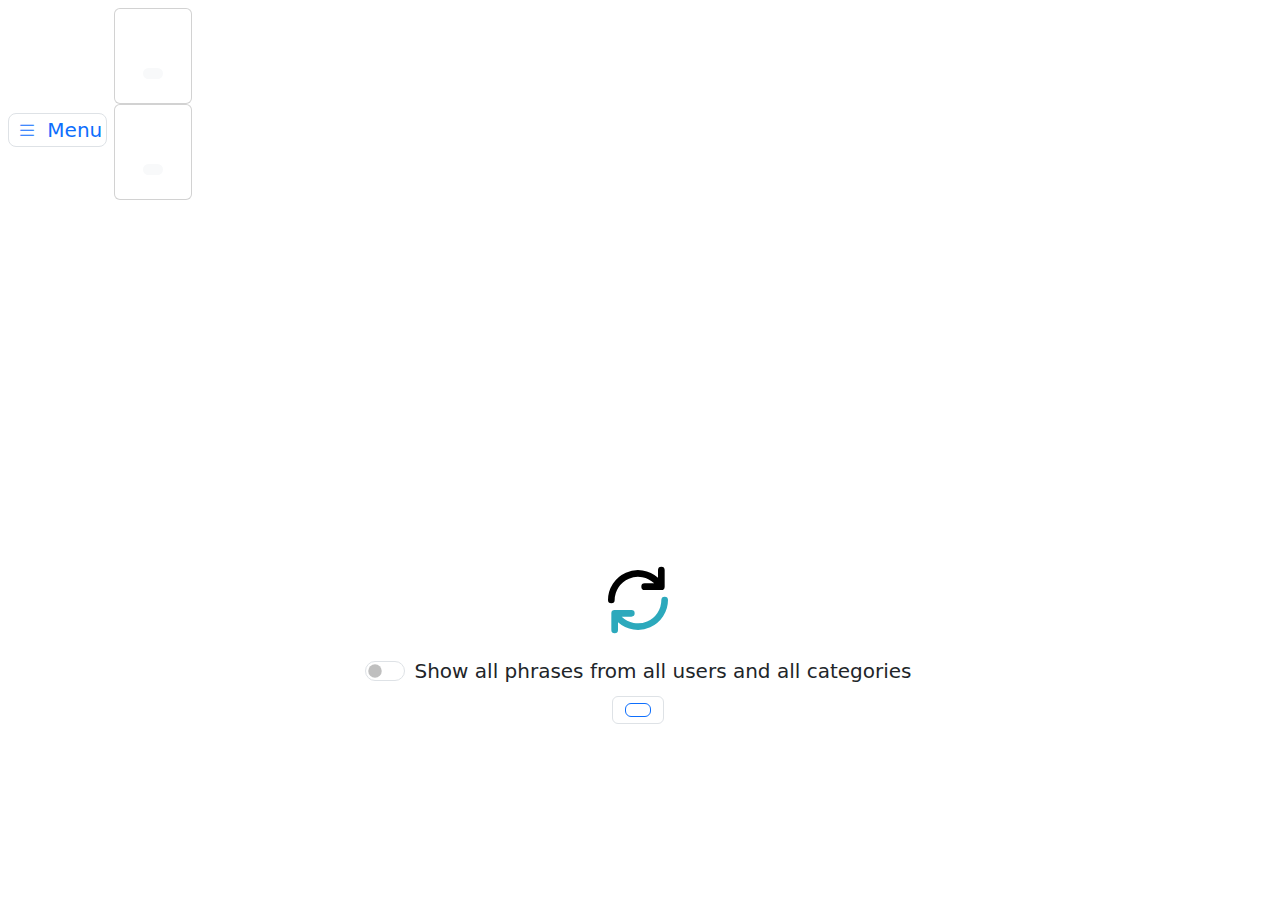
<file: src/main/resources/templates/index.html>
<!DOCTYPE html>
<html xmlns="http://www.w3.org/1999/html">
<!--        data-bs-theme="dark"-->


<head>
    <link rel="apple-touch-icon" sizes="180x180" th:href="@{/apple-touch-icon.png}">
    <link rel="icon" type="image/png" sizes="32x32" th:href="@{/favicon-32x32.png}">
    <link rel="icon" type="image/png" sizes="16x16" th:href="@{/favicon-16x16.png}">
    <link rel="manifest" th:href="@{/site.webmanifest}">
    <meta name="viewport" content="width=device-width, initial-scale=1">
    <link href="https://cdn.jsdelivr.net/npm/bootstrap@5.3.0/dist/css/bootstrap.min.css" rel="stylesheet">
    <link href="https://getbootstrap.ru/docs/5.3/assets/css/docs.css" rel="stylesheet">
    <link rel="stylesheet" href="https://cdn.jsdelivr.net/npm/bootstrap-icons@1.11.1/font/bootstrap-icons.css">
    <link th:href="@{/styles.css}" rel="stylesheet"/>

</head>
<script src="https://code.jquery.com/jquery-3.6.0.min.js"></script>
<script th:src="@{/scripts.js}"></script>
<script src="https://cdn.jsdelivr.net/npm/bootstrap@5.2.3/dist/js/bootstrap.bundle.min.js"></script>
<body style="font-size:1.25em">
<div class="container-fluid">
    <div class="row flex-nowrap">
        <div class="col-auto px-0">
            <div id="sidebar" class="collapse collapse-horizontal  border-end">
                <div id="sidebar-nav" class="list-group border-0 rounded-0 text-sm-start min-vh-100">
                    <a th:href="@{/}" class="list-group-item border-end-0 d-inline-block text-truncate"
                       data-bs-parent="#sidebar"><i class="bi bi-card-image"></i> <span>Cards</span> </a>
                    <a th:href="@{/quiz}" class="list-group-item border-end-0 d-inline-block text-truncate"
                       data-bs-parent="#sidebar"><i class="bi bi-controller"></i> <span>Quiz</span></a>
                    <a th:href="@{/addnew}" class="list-group-item border-end-0 d-inline-block text-truncate"
                       data-bs-parent="#sidebar"><i class="bi bi-file-word"></i> <span>Add new phrase</span></a>
                    <a th:href="@{/addcategory}" class="list-group-item border-end-0 d-inline-block text-truncate"
                       data-bs-parent="#sidebar"><i class="bi bi-folder-plus"></i> <span>Add new category</span></a>
                    <a th:href="@{/logout}" class="list-group-item border-end-0 d-inline-block text-truncate"
                       data-bs-parent="#sidebar"><i class="bi bi-door-closed"></i> <span>Logout</span></a>
                </div>
            </div>
        </div>
        <main class="col ps-md-2 pt-2">
            <a href="#" data-bs-target="#sidebar" data-bs-toggle="collapse"
               class="border rounded-3 p-1 mt-2 text-decoration-none"><i class="bi bi-list bi-lg py-2 p-1"></i> Menu</a>
        <input type="checkbox" id="test" class="visually-hidden"/>

        <label for="test">
            <div class="reversible">
                <div class="card tile-back">
                    <div class="card-body d-flex  flex-column justify-content-center align-items-center"
                         th:text="${message2}">

                    </div>
                    <div class="card-body  d-flex flex-column justify-content-center align-items-center">
                        <div class="container">
                            <div class="row">
                                <div class="col" th:each="category : ${categories}">
                            <span class="badge bg-light text-dark fs-6" th:text="${category.name}">

                                </span>
                                </div>
                            </div>
                        </div>
                    </div>

                </div>
                <div class="card tile-front">
                    <div class="card-body  d-flex flex-column justify-content-center align-items-center"
                         th:text="${message1}">

                    </div>
                    <div class="card-body  d-flex flex-column justify-content-center align-items-center">
                        <div class="container">
                            <div class="row">
                                <div class="col" th:each="category : ${categories}">
                            <span class="badge bg-light text-dark fs-6" th:text="${category.name}">

                                </span>
                                </div>
                            </div>
                        </div>
                    </div>
                </div>
            </div>
        </label>

        <form th:action="@{/}">
            <div class="d-flex flex-column min-vh-50px justify-content-center align-items-center">
                <label style="margin-top: 18em;">
                    <input type="submit" style="display: none"/>
                    <?xml version="1.0" encoding="utf-8"?>
                    <!-- Uploaded to: SVG Repo, www.svgrepo.com, Generator: SVG Repo Mixer Tools -->
                    <svg fill="#000000" width="80px" height="80px" viewBox="0 0 24 24" id="update"
                         data-name="Flat Color" xmlns="http://www.w3.org/2000/svg" class="icon flat-color">
                        <path id="primary"
                              d="M19,2a1,1,0,0,0-1,1V5.33A9,9,0,0,0,3,12a1,1,0,0,0,2,0A7,7,0,0,1,16.86,7H14a1,1,0,0,0,0,2h5a1,1,0,0,0,1-1V3A1,1,0,0,0,19,2Z"
                              style="fill: rgb(0, 0, 0);"></path>
                        <path id="secondary"
                              d="M20,11a1,1,0,0,0-1,1A7,7,0,0,1,7.11,17H10a1,1,0,0,0,0-2H5a1,1,0,0,0-1,1v5a1,1,0,0,0,2,0V18.67A9,9,0,0,0,21,12,1,1,0,0,0,20,11Z"
                              style="fill: rgb(44, 169, 188);"></path>
                    </svg>

                </label>
                <div class="form-check form-switch mt-3">
                    <input class="form-check-input" style="display: block" type="checkbox" role="switch"
                           id="flexSwitchCheckDefault" name="showAll" th:checked="${checkboxShowAllIsOn}">
                    <label class="form-check-label" for="flexSwitchCheckDefault">Show all phrases from all users and all
                        categories </label>
                </div>
                <ul class="nav d-flex justify-content-between">

                    <div class="text align-self-center p-2">
                        <div class="row">
                            <div class="col btn-group form-control" role="group"
                                 th:each="xcategory : ${checkedCategories}"
                                 aria-label="Based group">
                                <input type="checkbox" class="btn-check" th:value="${xcategory.key.id}"
                                       th:id="${xcategory.key.id}"
                                       name="inputcategory" autocomplete="off"
                                       th:checked="${xcategory.value} ? 'trued' : 'false'">

                                <label class="btn btn-outline-primary" th:for="${xcategory.key.id}"><span
                                        th:text="${xcategory.key.name}"></span></label>
                            </div>

                        </div>
                    </div>
                </ul>

            </div>
        </form>
        </main>
    </div>

</div>

</body>

</html>
<script>export default {
    components: {}
}
</script>
</file>
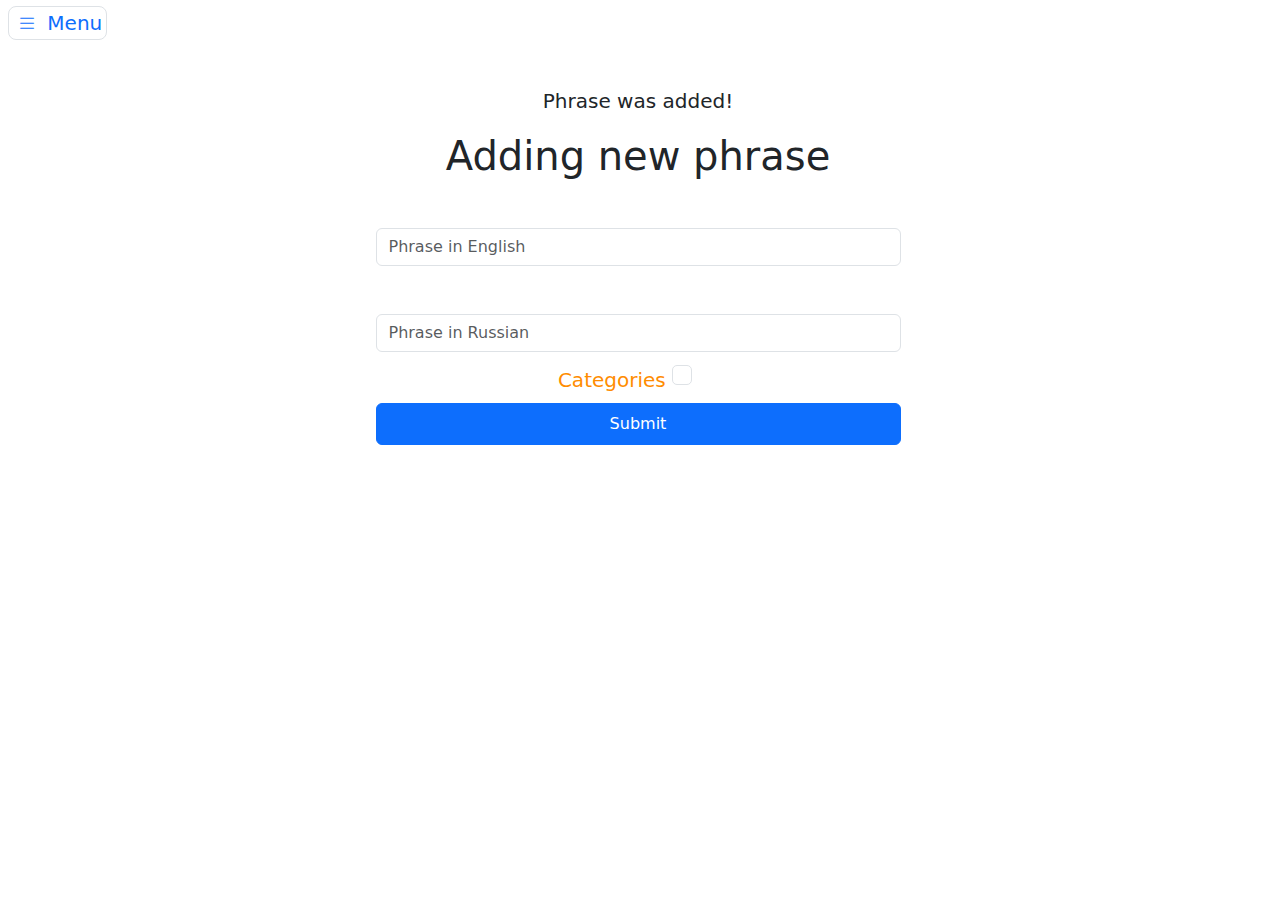
<file: src/main/resources/templates/addnew.html>
<!DOCTYPE html>
<html xmlns="http://www.w3.org/1999/xhtml"
      xmlns:th="http://www.thymeleaf.org"
      xmlns:sec="http://www.thymeleaf.org/thymeleaf-extras-springsecurity3"
      xmlns:layout="http://www.ultraq.net.nz/thymeleaf/layout">
<!--      data-bs-theme="dark"-->


<head>
    <link rel="apple-touch-icon" sizes="180x180" th:href="@{/apple-touch-icon.png}">
    <link rel="icon" type="image/png" sizes="32x32" th:href="@{/favicon-32x32.png}">
    <link rel="icon" type="image/png" sizes="16x16" th:href="@{/favicon-16x16.png}">
    <link rel="manifest" th:href="@{/site.webmanifest}">
    <link th:href="@{/styles.css}" rel="stylesheet"/>
    <meta name="viewport" content="width=device-width, initial-scale=1">
    <link href="https://cdn.jsdelivr.net/npm/bootstrap@5.3.0/dist/css/bootstrap.min.css" rel="stylesheet">
    <link href="https://getbootstrap.ru/docs/5.3/assets/css/docs.css" rel="stylesheet">
    <link rel="stylesheet" href="https://cdn.jsdelivr.net/npm/bootstrap-icons@1.11.1/font/bootstrap-icons.css">
    <meta name="viewport" content="width=device-width, initial-scale=1" charset="UTF-8">

    <script src="https://cdn.jsdelivr.net/npm/bootstrap@5.2.3/dist/js/bootstrap.bundle.min.js"></script>

    <title>Title</title>
</head>
<script th:src="@{/scripts.js}"></script>

<body style="font-size:1.25em">
<div class="container-fluid">
    <div class="row flex-nowrap">
        <div class="col-auto px-0">
            <div id="sidebar" class="collapse collapse-horizontal  border-end">
                <div id="sidebar-nav" class="list-group border-0 rounded-0 text-sm-start min-vh-100">
                    <a th:href="@{/}" class="list-group-item border-end-0 d-inline-block text-truncate"
                       data-bs-parent="#sidebar"><i class="bi bi-card-image"></i> <span>Cards</span> </a>
                    <a th:href="@{/quiz}" class="list-group-item border-end-0 d-inline-block text-truncate"
                       data-bs-parent="#sidebar"><i class="bi bi-controller"></i> <span>Quiz</span></a>
                    <a th:href="@{/addnew}" class="list-group-item border-end-0 d-inline-block text-truncate"
                       data-bs-parent="#sidebar"><i class="bi bi-file-word"></i> <span>Add new phrase</span></a>
                    <a th:href="@{/addcategory}" class="list-group-item border-end-0 d-inline-block text-truncate"
                       data-bs-parent="#sidebar"><i class="bi bi-folder-plus"></i> <span>Add new category</span></a>
                    <a th:href="@{/logout}" class="list-group-item border-end-0 d-inline-block text-truncate"
                       data-bs-parent="#sidebar"><i class="bi bi-door-closed"></i> <span>Logout</span></a>
                </div>
            </div>
        </div>
        <main class="col ps-md-2 pt-2">
            <a href="#" data-bs-target="#sidebar" data-bs-toggle="collapse"
               class="border rounded-3 p-1 mt-2 text-decoration-none"><i class="bi bi-list bi-lg py-2 p-1"></i> Menu</a>
            <form th:action="@{/add}" method="post" class="col-12 text-center" >
                <div class="col-lg-5 col-8 mx-auto mt-5">
                    <p th:if="${Message}" class="">Phrase was added!</p>

                    <h1>Adding new phrase</h1>

                    <div class="d-grid gap-2 col-6 mx-auto col-sm-12 text-center mt-5">
                        <input type="text" name="engName" class="form-control" id="exampleInputEngName"
                               aria-describedby="emailHelp" placeholder="Phrase in English">

                    </div>
                    <div class="d-grid gap-2 col-6 mx-auto col-sm-12 text-center mt-5">
                        <input type="text" name="rusName" class="form-control" id="exampleInputRusName"
                               aria-describedby="emailHelp" placeholder="Phrase in Russian">

                    </div>
                    <div class="form-group text align-self-center p-2">
                        <label style="color: darkorange">Categories</label>

                        <div class="form-check form-check-inline" th:each="category : ${categories}">
                            <input type="checkbox" class="form-check-input" name="categories" th:id="${category.id}"
                                   th:text="${category.name}"
                                   th:value="${category.id}"/>
                        </div>


                    </div>
                    <div class="d-grid gap-2 col-6 mx-auto col-sm-12 text-center">
                        <input type="submit" value="Submit" class="btn btn-primary align-self-center p-2"/>
                    </div>
                </div>
            </form>
        </main>

    </div>
    <!-- jQuery (necessary for Bootstrap's JavaScript plugins) -->
    <script src="https://ajax.googleapis.com/ajax/libs/jquery/1.11.1/jquery.min.js"></script>
    <!-- Include all compiled plugins (below), or include individual files as needed -->
    <script src="//maxcdn.bootstrapcdn.com/bootstrap/3.3.1/js/bootstrap.min.js"></script>
</div>

</body>
</html>
<script>export default {
    components: {}
}
</script>
</file>
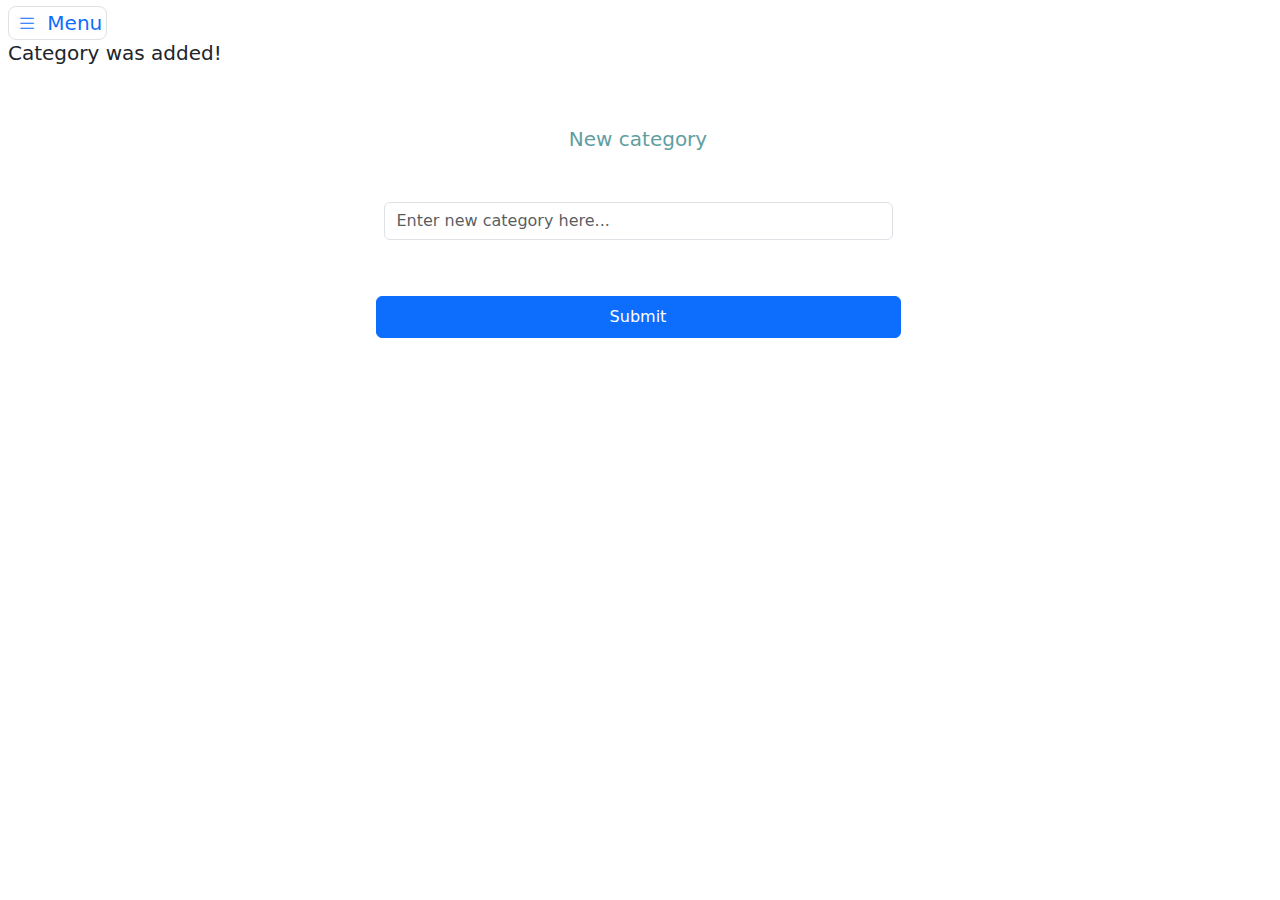
<file: src/main/resources/templates/categories.html>
<!DOCTYPE html>
<html lang="en">
<head>
    <link rel="apple-touch-icon" sizes="180x180" th:href="@{/apple-touch-icon.png}">
    <link rel="icon" type="image/png" sizes="32x32" th:href="@{/favicon-32x32.png}">
    <link rel="icon" type="image/png" sizes="16x16" th:href="@{/favicon-16x16.png}">
    <link rel="manifest" th:href="@{/site.webmanifest}">
    <link th:href="@{/styles.css}" rel="stylesheet"/>
    <meta name="viewport" content="width=device-width, initial-scale=1">
    <link href="https://cdn.jsdelivr.net/npm/bootstrap@5.3.0/dist/css/bootstrap.min.css" rel="stylesheet">
    <link href="https://getbootstrap.ru/docs/5.3/assets/css/docs.css" rel="stylesheet">
    <link rel="stylesheet" href="https://cdn.jsdelivr.net/npm/bootstrap-icons@1.11.1/font/bootstrap-icons.css">
    <meta name="viewport" content="width=device-width, initial-scale=1" charset="UTF-8">
    <title>Categories</title>
</head>
<script th:src="@{/scripts.js}"></script>
<script src="https://cdn.jsdelivr.net/npm/bootstrap@5.2.3/dist/js/bootstrap.bundle.min.js"></script>
<body style="font-size:1.25em">
<div class="container-fluid">
    <div class="row flex-nowrap">
        <div class="col-auto px-0">
            <div id="sidebar" class="collapse collapse-horizontal  border-end">
                <div id="sidebar-nav" class="list-group border-0 rounded-0 text-sm-start min-vh-100">
                    <a th:href="@{/}" class="list-group-item border-end-0 d-inline-block text-truncate"
                       data-bs-parent="#sidebar"><i class="bi bi-card-image"></i> <span>Cards</span> </a>
                    <a th:href="@{/quiz}" class="list-group-item border-end-0 d-inline-block text-truncate"
                       data-bs-parent="#sidebar"><i class="bi bi-controller"></i> <span>Quiz</span></a>
                    <a th:href="@{/addnew}" class="list-group-item border-end-0 d-inline-block text-truncate"
                       data-bs-parent="#sidebar"><i class="bi bi-file-word"></i> <span>Add new phrase</span></a>
                    <a th:href="@{/addcategory}" class="list-group-item border-end-0 d-inline-block text-truncate"
                       data-bs-parent="#sidebar"><i class="bi bi-folder-plus"></i> <span>Add new category</span></a>
                    <a th:href="@{/logout}" class="list-group-item border-end-0 d-inline-block text-truncate"
                       data-bs-parent="#sidebar"><i class="bi bi-door-closed"></i> <span>Logout</span></a>
                </div>
            </div>
        </div>
        <main class="col ps-md-2 pt-2">
            <a href="#" data-bs-target="#sidebar" data-bs-toggle="collapse"
               class="border rounded-3 p-1 mt-2 text-decoration-none"><i class="bi bi-list bi-lg py-2 p-1"></i> Menu</a>

            <p th:if="${Message}" class="">Category was added!</p>
            <form th:action="@{/addcategory}" method="post" class="col-12 text-center ">
                <div class="col-lg-5 col-8 mx-auto mt-5">
                    <div class="form-group text align-self-center p-2 mt-5">
                        <label for="name" style="color: cadetblue">New category</label>
                        <input type="text" name="name" class="form-control mt-5" id="name"
                               aria-describedby="emailHelp" placeholder="Enter new category here...">

                    </div>
                    <div class="d-grid gap-2 col-6 mx-auto col-sm-12 text-center mt-5">
                        <input type="submit" value="Submit" class="btn btn-primary align-self-center p-2"/>
                    </div>
                </div>
            </form>
        </main>
    </div>
</div>
</body>
</html>
</file>
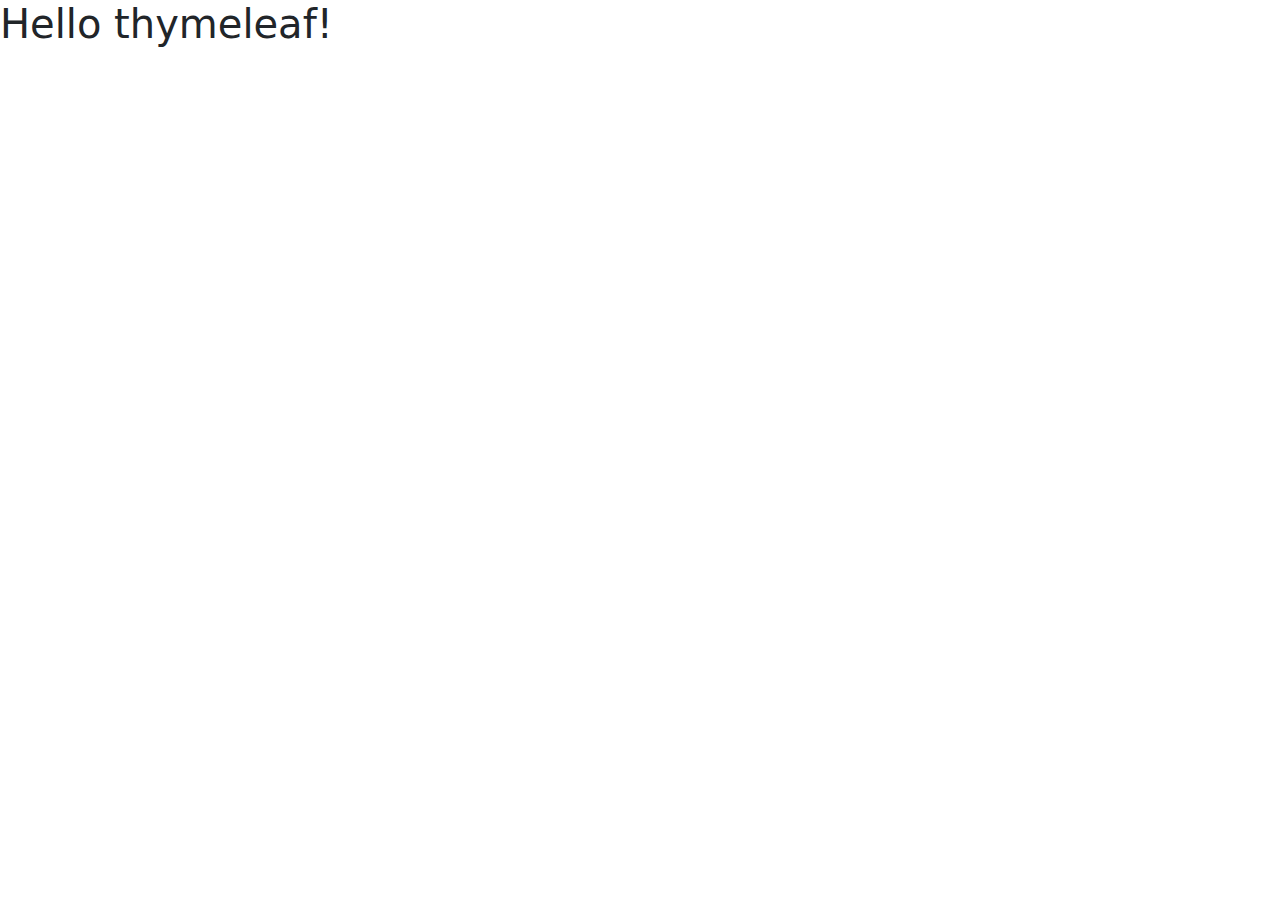
<file: src/main/resources/templates/hello.html>
<!DOCTYPE html>
<html lang="en" xmlns="http://www.w3.org/1999/xhtml" xmlns:th="https://www.thymeleaf.org"
      xmlns:sec="https://www.thymeleaf.org/thymeleaf-extras-springsecurity6">
<head>
    <link href="/styles.css">
    <link href="https://cdn.jsdelivr.net/npm/bootstrap@5.3.0/dist/css/bootstrap.min.css" rel="stylesheet">
    <link href="https://getbootstrap.ru/docs/5.3/assets/css/docs.css" rel="stylesheet">
    <meta charset="UTF-8">
    <title>Hello</title>
</head>
<body>
<h1 th:inline="text">Hello <span th:remove="tag" sec:authentication="name">thymeleaf</span>!</h1>
</body>
</html>
</file>
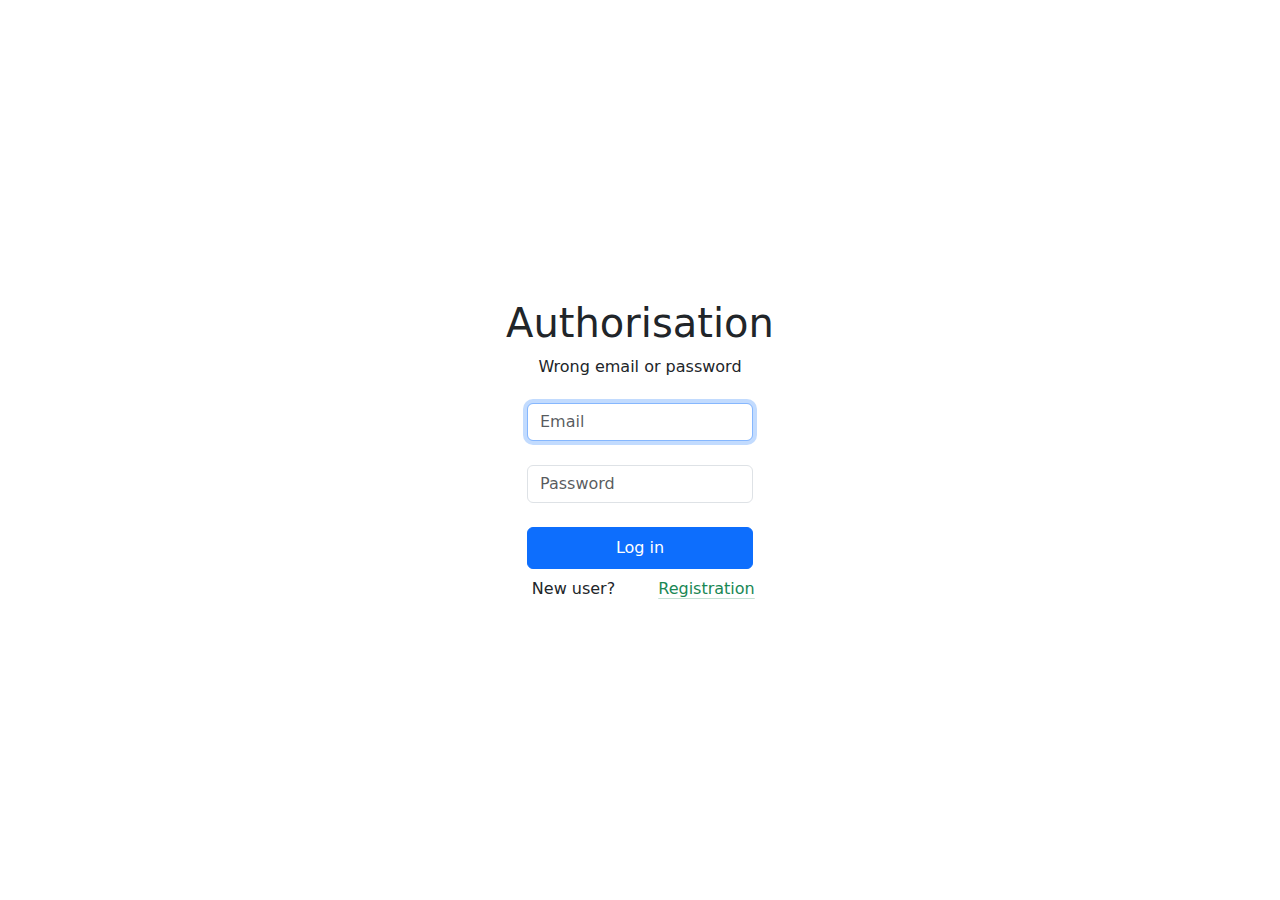
<file: src/main/resources/templates/login.html>
<!DOCTYPE html>
<html xmlns:th="http://www.thymeleaf.org">
<head>
    <meta charset="utf-8">
    <meta http-equiv="X-UA-Compatible" content="IE=edge">
    <meta name="viewport" content="width=device-width, initial-scale=1">
    <title>Authorisation</title>
    <link  th:href="@{/styles.css}" rel="stylesheet" />
    <!-- Bootstrap -->
    <link href="https://cdn.jsdelivr.net/npm/bootstrap@5.3.0/dist/css/bootstrap.min.css" rel="stylesheet">
    <link href="https://getbootstrap.ru/docs/5.3/assets/css/docs.css" rel="stylesheet">
</head>
<script th:src="@{/scripts.js}"></script>
<body style="font-size:1em">
<!--<div class="d-flex flex-column align-items-center justify-content-center min-vw-100">-->
    <!--        <div class="d-flex flex-column h-100 w-50">-->

<div class="d-flex flex-column min-vw-50 min-vh-100 justify-content-center align-items-center">
    <h1>Authorisation</h1>
    <p th:if="${param.error}" class="error">Wrong email or password</p>

    <form th:action="@{/login}" method="post">
        <div class="form-group text align-self-center p-2">
            <!--                    <label for="email">Email</label>:-->
            <input type="text" id="email" name="username" placeholder="Email" autofocus="autofocus" class="form-control"/> <br/>

            <div class="password">
                <!--                        <label for="password">Password</label>:-->
                <input type="password" id="password" name="password" placeholder="Password" class="form-control"/><br/>
                <a href="#" class="password-control" onclick="return show_hide_password(this);"></a>
            </div>
            <div class="d-grid gap-2 col-6 mx-auto col-sm-12 text-center">
                <input type="submit" value="Log in" class="btn btn-primary align-self-center p-2"/>
            </div>
        </div>
        <div class="text-center">
            <div class="row">
                <div class="col">New user?</div>
                <div class="col"><a th:href="@{/register}" class="link-success link-offset-2 link-underline-opacity-25 link-underline-opacity-100-hover">Registration</a></div>
            </div>
        </div>
    </form>


</div>
<!-- jQuery (necessary for Bootstrap's JavaScript plugins) -->
<script src="https://ajax.googleapis.com/ajax/libs/jquery/1.11.1/jquery.min.js"></script>
<!-- Include all compiled plugins (below), or include individual files as needed -->
<script src="//maxcdn.bootstrapcdn.com/bootstrap/3.3.1/js/bootstrap.min.js"></script>

</body>
</html>
</file>
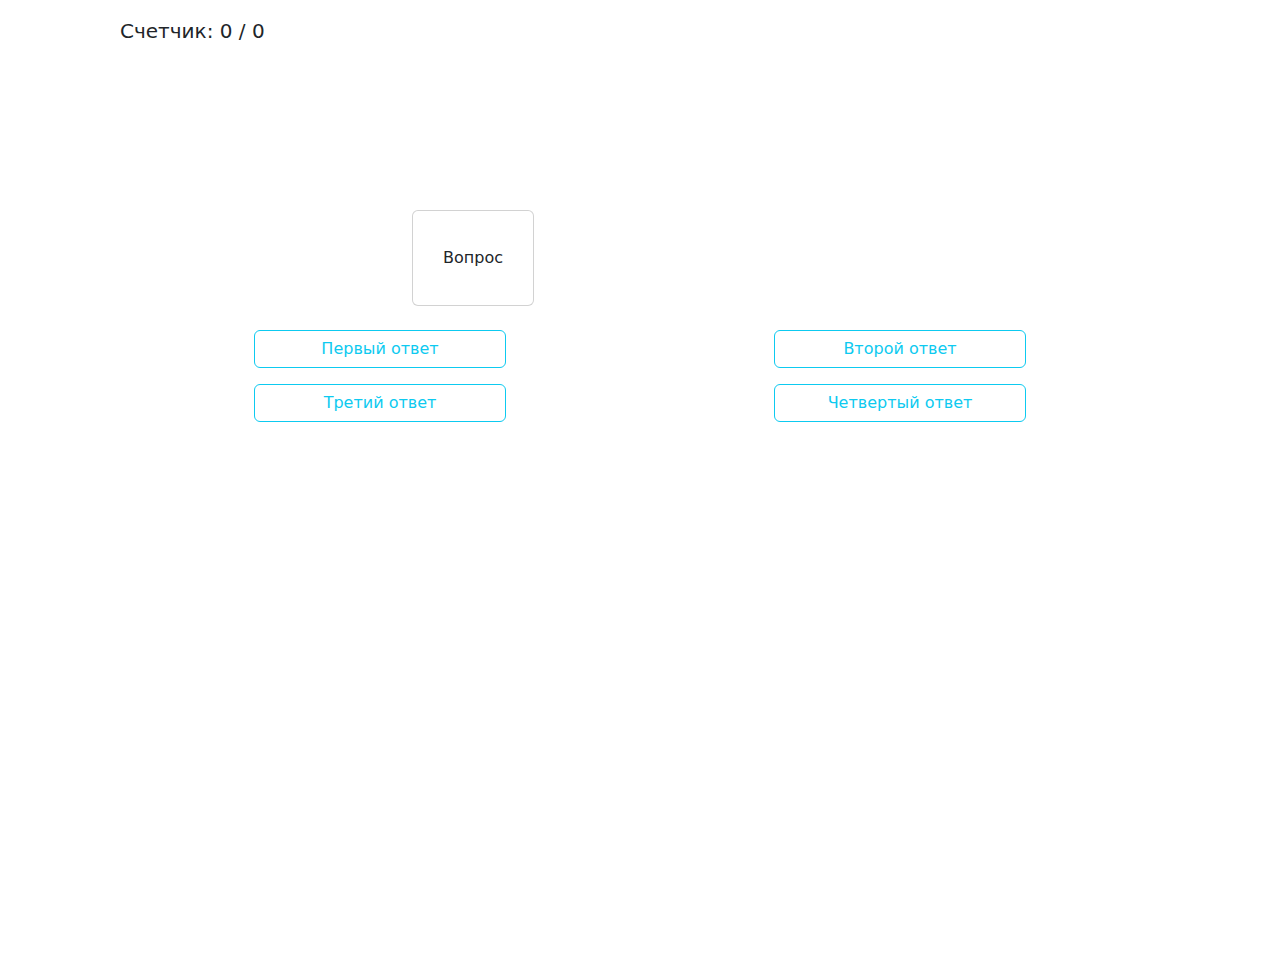
<file: src/main/resources/templates/old quiz.html>
<!DOCTYPE html>
<html xmlns:th="http://www.thymeleaf.org">
<head>
    <meta charset="utf-8">
    <meta http-equiv="X-UA-Compatible" content="IE=edge">
    <meta name="viewport" content="width=device-width, initial-scale=1">

    <title>Quiz Game!</title>
    <link th:href="@{/styles.css}" rel="stylesheet"/>
    <!-- Bootstrap -->
    <link href="https://cdn.jsdelivr.net/npm/bootstrap@5.3.0/dist/css/bootstrap.min.css" rel="stylesheet">

    <link href="https://getbootstrap.ru/docs/5.3/assets/css/docs.css" rel="stylesheet">
</head>
<style>
    td {
        border: none;
    }
</style>
<script th:src="@{/scripts.js}"></script>
<script
        src="https://code.jquery.com/jquery-3.6.3.js"
        integrity="sha256-nQLuAZGRRcILA+6dMBOvcRh5Pe310sBpanc6+QBmyVM="
        crossorigin="anonymous">
</script>
<body style="font-size:1em">

<div class="d-flex flex-column min-vw-50 justify-content-center align-items-center mx-auto p-3">
<form th:action="@{/quiz}" method="post" class = "col-10">
    <input type="checkbox" name="all" id="all" th:value="${all}" class="visually-hidden"/>
    <blockquote class="blockquote">
    <div>Счетчик: <span id="counter" th:value="${counter}" th:text="${counter}">0</span> / <span type="text"
                                                                                                 id="allText"
                                                                                                 name="allText"
                                                                                                 th:value="${all}"
                                                                                                 th:text="${all}">0</span>
    </div>
    </blockquote>

    <input class="visually-hidden" name="res" id="resId"></input>
    <!--<div class="container text-center pt-5" >-->
    <div class="d-flex flex-column min-vw-50 min-vh-100 justify-content-center align-items-center">
        <!--    <div class="row row-cols-2">-->
        <div class="col-6">

            <div>
                <ul th:each="el,iter: ${map}">
                    <div th:if="${el.value} == true">

<!--                        <div class="card col-6 col-md-6 offset-md-2 p-3 justify-content-center text-center"  -->
                        <div class="card col-lg-3 col-6 justify-content-center text-center"
                             style="height: 6em; " th:text="${el.key.engName}">
                            Вопрос
                        </div>


                    </div>
                    <!--            </div>-->
                </ul>
            </div>

        </div>

        <div class="table-responsive text-center col-12 justify-content-md-center">
            <table class="table ">
                <tbody>
                <tr>
                    <td class="col-6 mx-auto">

                        <a href="#" th:if="${iter.index} == 0" th:each="el,iter: ${map}"
                           th:id="kwa" th:value="el.value" th:attr="onclick=|result = ('${el.value}')|"
                           class="btn btn-outline-info col-6 mx-auto" th:text="${el.key.rusName}">Первый ответ</a>
                    </td>
                    <td class="col-6 mx-auto">
                        <a href="#" th:if="${iter.index} == 1" th:each="el,iter: ${map}"
                           th:id="kwa2" th:value="el.value" th:attr="onclick=|result = ('${el.value}')|"
                           class="btn btn-outline-info col-6 mx-auto" th:text="${el.key.rusName}">Второй ответ</a>
                    </td>
                </tr>

                <tr>
                    <td class="col-6 mx-auto">
                        <a href="#" th:if="${iter.index} == 2" th:each="el,iter: ${map}"
                           th:id="kwa3" th:value="el.value" th:attr="onclick=|result = ('${el.value}')|"
                           class="btn btn-outline-info col-6 mx-auto" th:text="${el.key.rusName}">Третий ответ</a>
                    </td>
                    <td class="col-6 mx-auto">
                        <a href="#" th:if="${iter.index} == 3" th:each="el,iter: ${map}"
                           th:id="kwa4" th:value="el.value" th:attr="onclick=|result = ('${el.value}')|"
                           class="btn btn-outline-info col-6 mx-auto" th:text="${el.key.rusName}">Четвертый ответ</a>
                    </td>


                </tr>
                </tbody>
            </table>


        </div>
        <!--</div>-->
        <label style="margin-top: 23em;">
            <input type="submit" id="buttonSubmit" style="display: none"/>
        </label>
    </div>
    <div aria-live="polite" aria-atomic="true" class="d-flex justify-content-center align-items-center w-100">
        <div class="position-fixed top-0 p-3" style="z-index: 11">

            <div id="liveToast" class="toast hide" role="alert" aria-live="assertive" aria-atomic="true">
                <div class="toast-header">
                    <svg class="bd-placeholder-img rounded me-2" width="20" height="20"
                         xmlns="http://www.w3.org/2000/svg" aria-hidden="true" preserveAspectRatio="xMidYMid slice"
                         focusable="false">
                        <rect id="forColor" width="100%" height="100%" fill="#007aff"></rect>
                    </svg>
                    <strong class="me-auto" id="textResult">Bootstrap</strong>
                    <small>11 мин назад</small>
                    <button type="button" class="btn-close" data-bs-dismiss="toast" aria-label="Закрыть"></button>
                </div>
                <div class="toast-body" id="textSummary">
                    Ваш результат: 12 из 20
                </div>
            </div>
        </div>
    </div>
    <script src="https://cdn.jsdelivr.net/npm/bootstrap@5.3.0-alpha3/dist/js/bootstrap.bundle.min.js"
            integrity="sha384-ENjdO4Dr2bkBIFxQpeoTz1HIcje39Wm4jDKdf19U8gI4ddQ3GYNS7NTKfAdVQSZe"
            crossorigin="anonymous"></script>
    <script th:inline="javascript">
        const toastTrigger = document.getElementById('kwa')
        const toastTrigger2 = document.getElementById('kwa2')
        const toastTrigger3 = document.getElementById('kwa3')
        const toastTrigger4 = document.getElementById('kwa4')
        let arr = [toastTrigger, toastTrigger2, toastTrigger3, toastTrigger4]
        const toastLiveExample = document.getElementById('liveToast')
        //let counter = 0;
        let result = false;

        const map = [[${map}]]
        const mapjson = new Map(Object.entries([[${map}]]))
        mapjson.forEach(function (value, key, innerMap) {
            //console.log(key.indexOf('id'))
        });
        //console.log (map)

        arr.forEach(function (entry) {
            if (entry) {
                const toastBootstrap = bootstrap.Toast.getOrCreateInstance(toastLiveExample)
                entry.addEventListener('click', () => {

                    if (result === 'true') {
                        document.getElementById("forColor").style.fill = "#00ff73";
                        document.getElementById("textSummary").innerHTML = "Ваш результат: "+ ([[${counter}]] + 1) + " из " + ([[${all}]] + 1);
                    } else {
                        document.getElementById("forColor").style.fill = "#ffc0c0"
                        document.getElementById("textSummary").innerHTML = "Ваш результат: "+ ([[${counter}]]) + " из " + ([[${all}]] + 1);
                    }
                    ;
                    toastBootstrap.show();
                    document.getElementById("textResult").innerHTML = result;
                    document.getElementById("resId").innerHTML = result.toString();
                    document.getElementById("resId").innerText = result.toString();
                    document.getElementById("resId").value = result.toString();



                    setTimeout(function() {
                        document.getElementById('buttonSubmit').click();
                    },3000);
                })
            }

            function wait(ms) {
                var start = new Date().getTime();
                var end = start;
                while (end < start + ms) {
                    end = new Date().getTime();
                }
            }
        });
    </script>
</form>
</div>
</body>
</html>
</file>
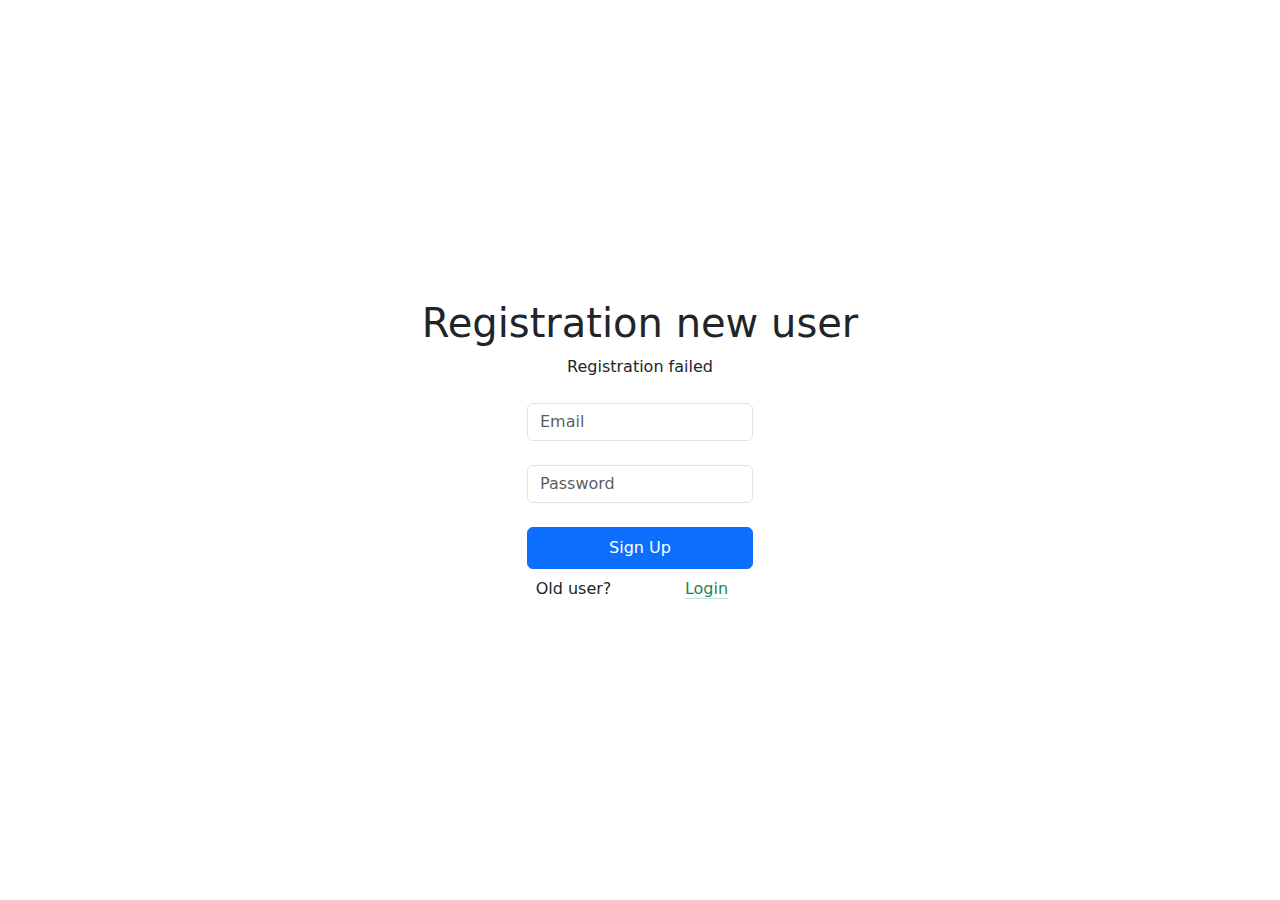
<file: src/main/resources/templates/register.html>
<!DOCTYPE html>
<html xmlns:th="http://www.thymeleaf.org">

<head>
    <meta charset="utf-8">
    <meta http-equiv="X-UA-Compatible" content="IE=edge">
    <title>Registration</title>
    <meta name="viewport" content="width=device-width, initial-scale=1">
    <link  th:href="@{/styles.css}" rel="stylesheet" />
    <link href="https://cdn.jsdelivr.net/npm/bootstrap@5.3.0/dist/css/bootstrap.min.css" rel="stylesheet" />
    <link href="https://getbootstrap.ru/docs/5.3/assets/css/docs.css" rel="stylesheet" />


</head>
<script th:src="@{/scripts.js}"></script>
<body style="font-size:1em">

<div class="d-flex flex-column min-vw-50 min-vh-100 justify-content-center align-items-center">

    <h1>Registration new user</h1>
    <p th:if="${param.error}" class="error">Registration failed</p>
    <form th:action="@{/register}" method="post" th:object="${user}">
        <div class="form-group text align-self-center p-2">
<!--            <label for="email">Email </label>:-->
            <input type="text" id="email" th:field="*{email}" placeholder="Email" class="form-control"/> <br/>

            <div class="password">
<!--                <label for="password">Password </label>:-->
                <input type="password" id="password" th:field="*{password}" placeholder="Password" class="form-control"/><br/>
                <a href="#" class="password-control" onclick="return show_hide_password(this);"></a>
            </div>

            <div class="d-grid gap-2 col-8 mx-auto col-sm-12 text-center">
                <input type="submit" value="Sign Up" class="btn btn-primary align-self-center p-2"/>
            </div>
        </div>
        <div class="text-center">
            <div class="row">
                <div class="col">Old user?</div>
                <div class="col"><a th:href="@{/login}" class="link-success link-offset-2 link-underline-opacity-25 link-underline-opacity-100-hover">Login</a></div>
            </div>
        </div>

    </form>



    <!--            <p>Already have an account? </p> <br/>-->
    <!--            <label for="login">Already have an account? </label>:-->
    <!--            <a href="/login" class="btn btn-primary  p-2" id = "login">Already have an account?</a>-->

</div>


</body>
</html>
</file>
